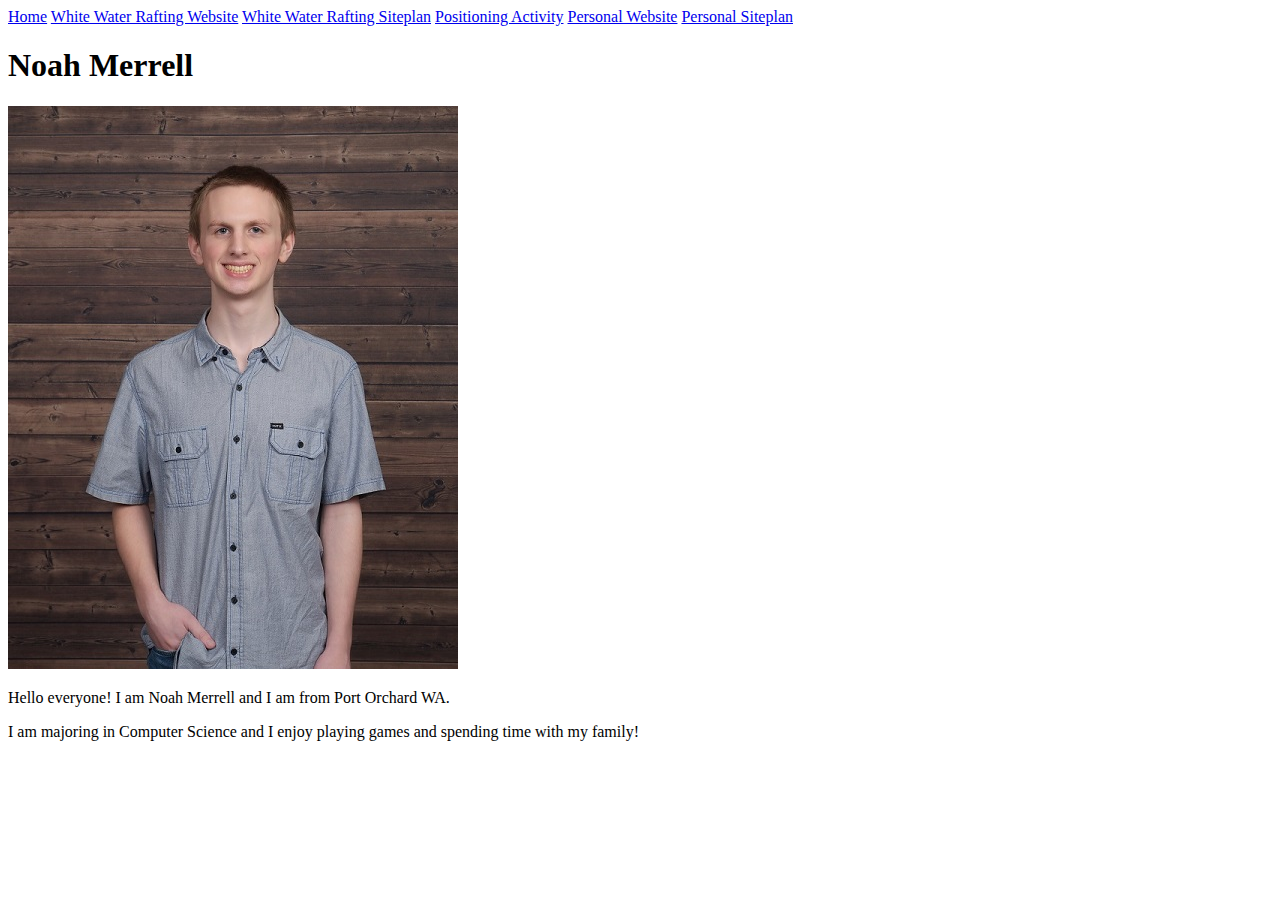
<file: index.html>
<!DOCTYPE html>
<html lang="en">
<head>
    <meta charset="UTF-8">
    <meta name="viewport" content="width=device-width, initial-scale=1.0">
    <title>WDD130 | Home</title>
</head>

<body>
    <nav>
        <a href="index.html">Home</a>
        <a href="wwr/index.html">White Water Rafting Website</a>
        <a href="wwr/site-plan-rafting.html">White Water Rafting Siteplan</a>
        <a href="positioning.html">Positioning Activity</a>
        <a href="#">Personal Website</a>
        <a href="#">Personal Siteplan</a>
    </nav>
    <main>
        <h1>Noah Merrell</h1>
        <img src="images/noahpic.jpg" alt="A portrait of Noah Merrell" width="450">
        <p>Hello everyone! I am Noah Merrell and I am from Port Orchard WA.</p>
        <p>I am majoring in Computer Science and I enjoy playing games and spending time with my family!</p>
    </main>
</body>
</html>
</file>
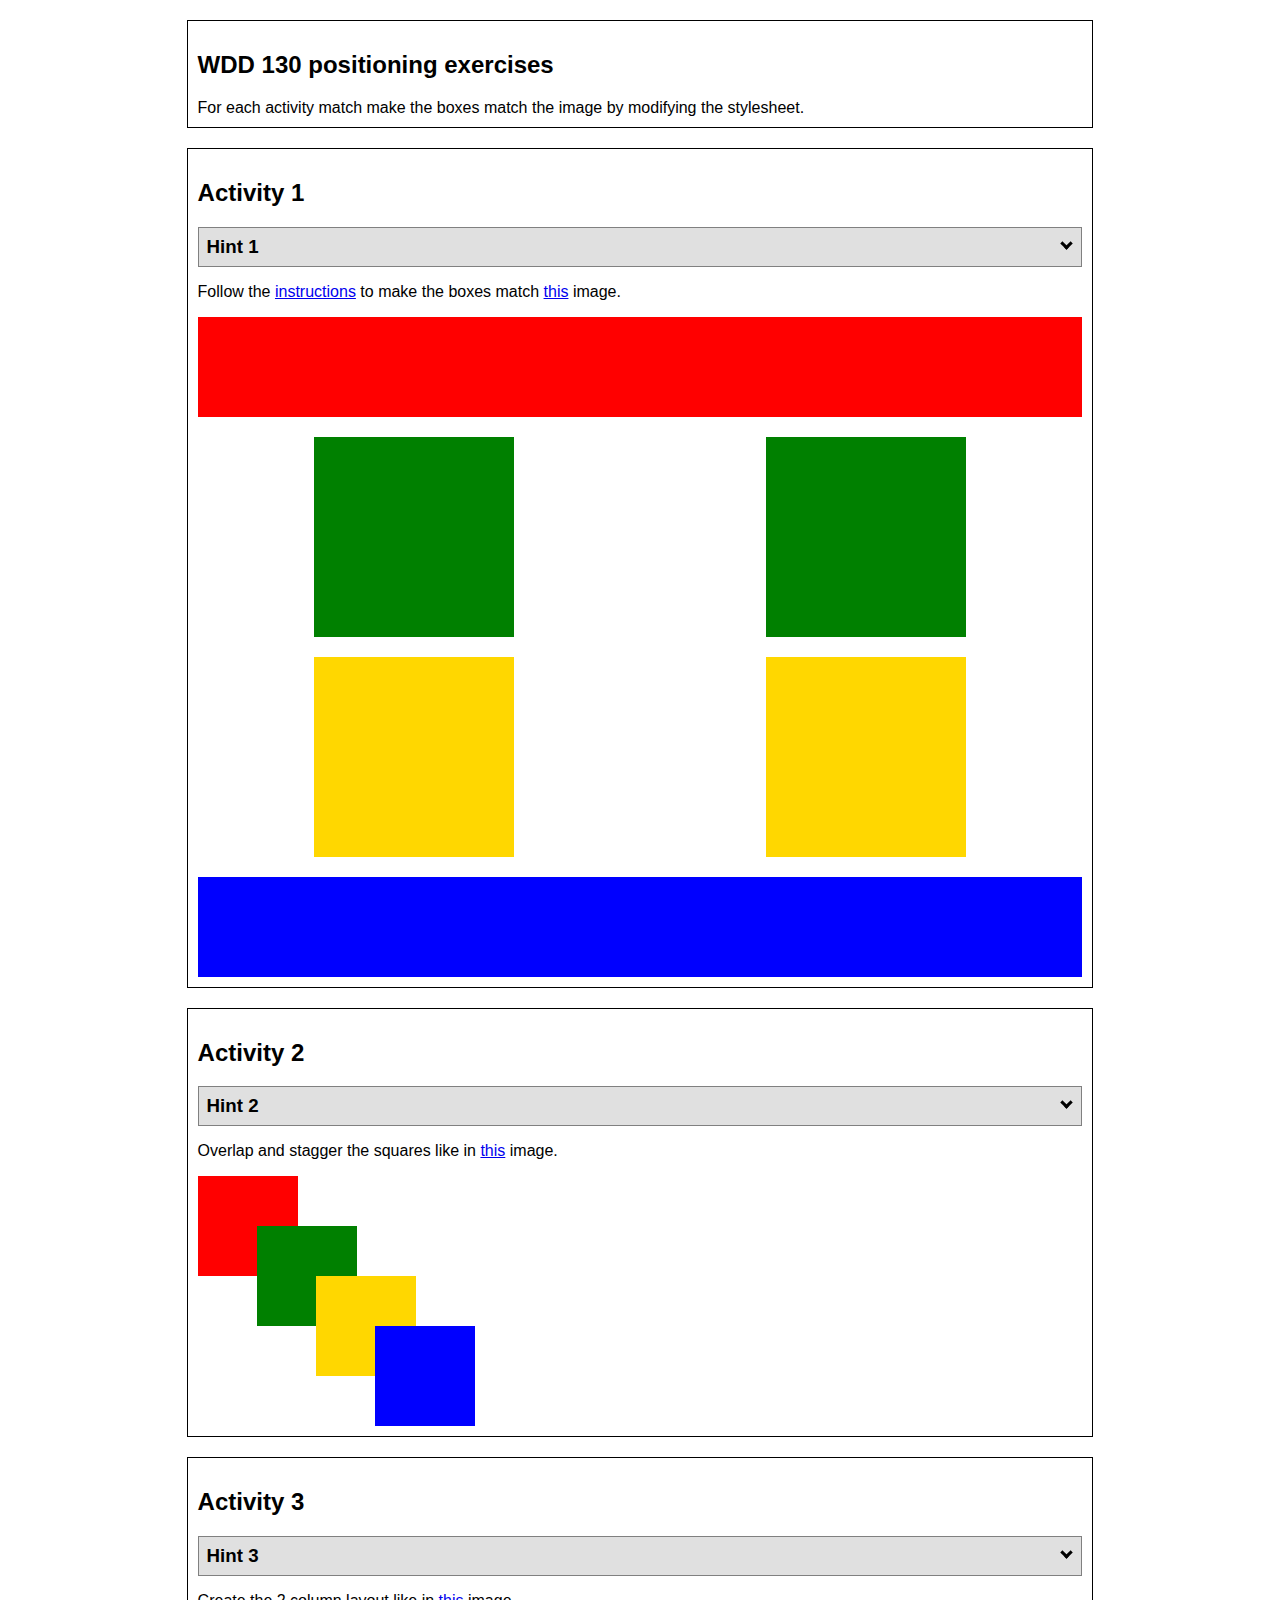
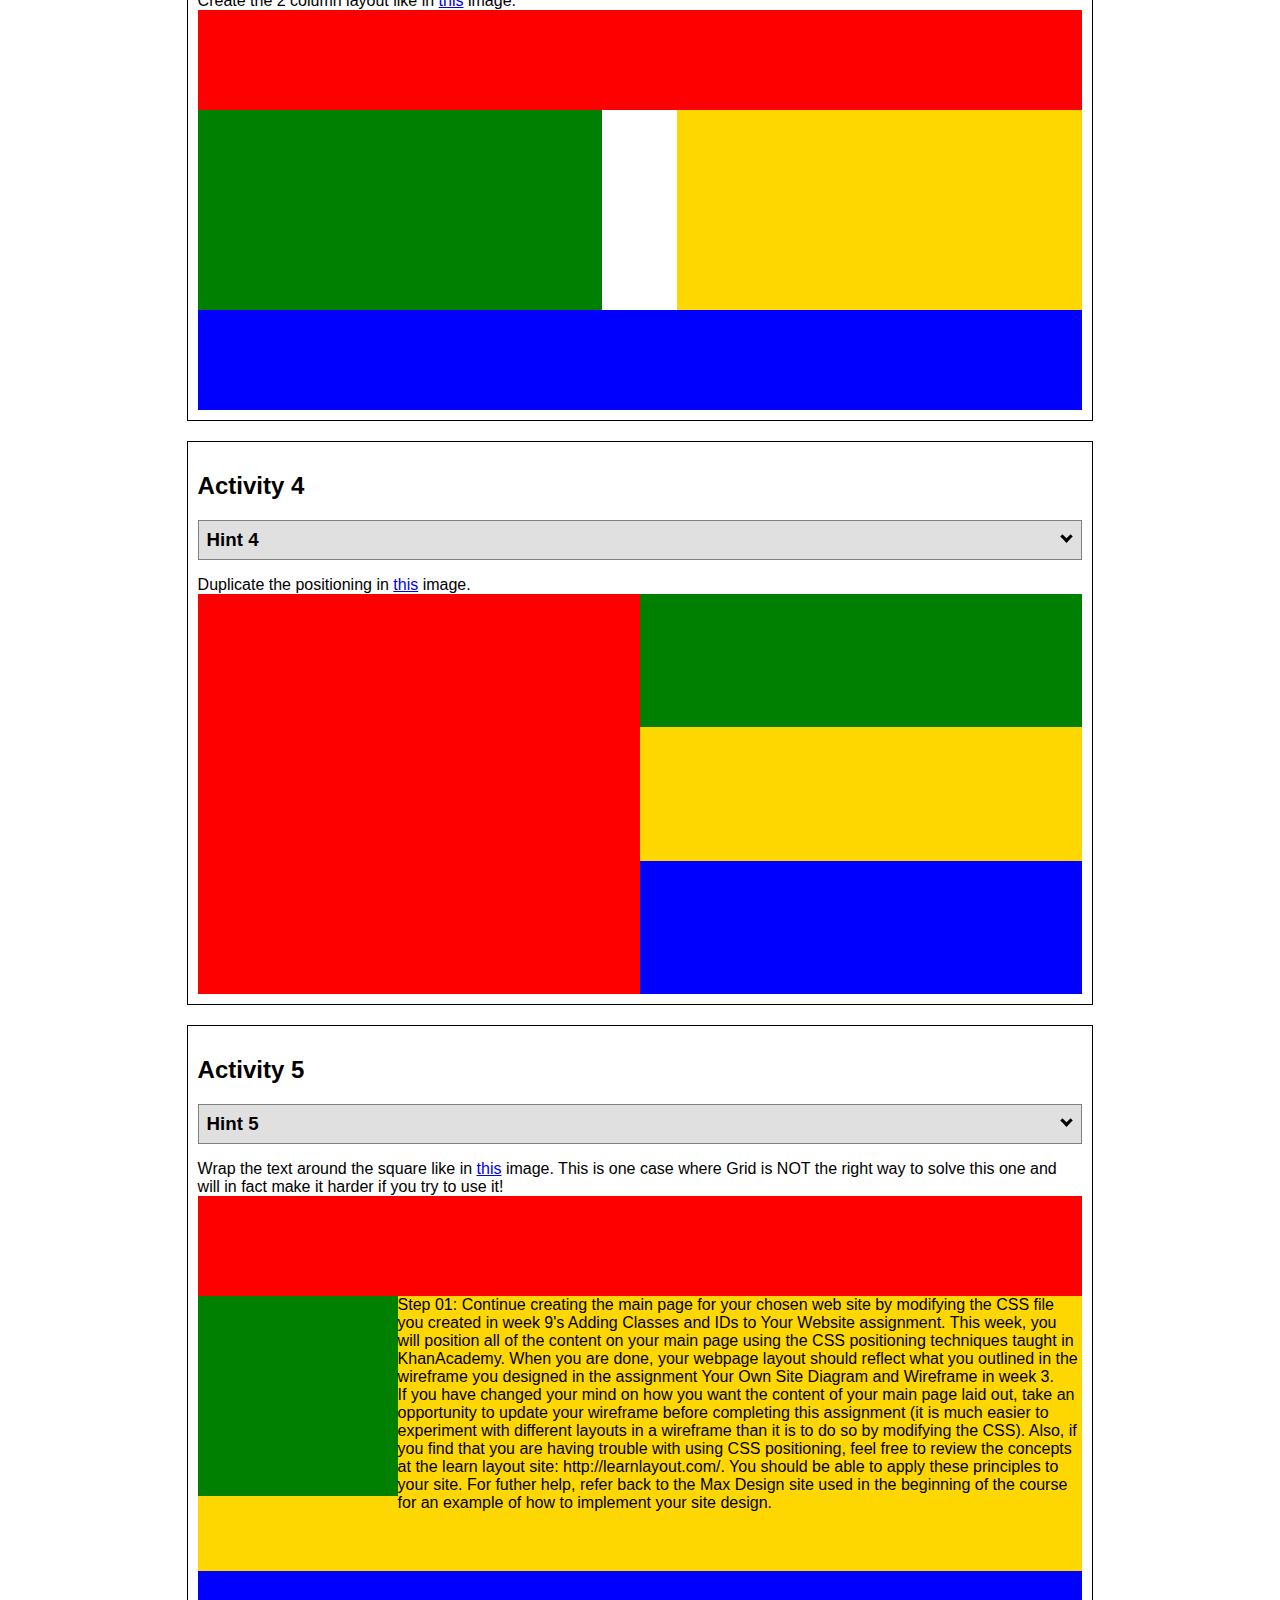
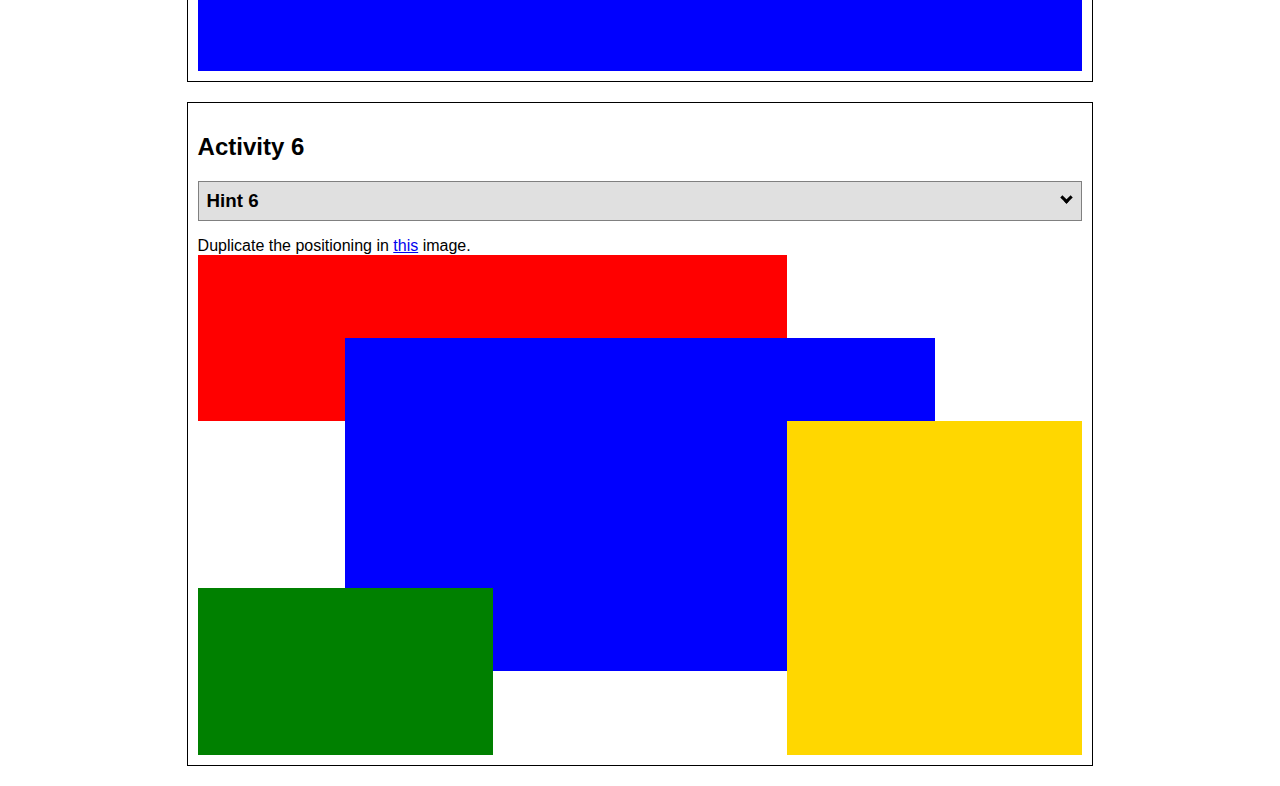
<file: positioning.html>
<!DOCTYPE html>
<html lang="en">
  <head>
    <!-- HTML - Name: positioning.html -->
    <title>Positioning Activity</title>
    <link rel="stylesheet" type="text/css" href="positionstyles.css" />
  </head>
  <body>
    <div class="activity">
      <h2>WDD 130 positioning exercises</h2>
      For each activity match make the boxes match the image by modifying the stylesheet.</div>
    <div class="activity">
      <h2>Activity 1</h2>
      <section class="hint"><input type="checkbox" ><i></i> <h3>Hint 1</h3><div><p>Check out the <a href="https://byui-wdd.github.io/wdd130/activities/w06-css-positioning.html" target="_blank">activity instructions</a> in Ilearn!</p></div></section>
      <p>Follow the <a href="https://byui-wdd.github.io/wdd130/activities/w06-css-positioning.html" target="_blank">instructions</a> to make the boxes match  <a href="https://byui-wdd.github.io/wdd130/images/example1.png" target="_blank">this</a> image.</p>
      <div class="content1" >
        <div class="red1" ></div>
        <div class="green1" ></div>
        <div class="green1" ></div>
        <div class="yellow1"></div>
        <div class="yellow1"></div>
        <div class="blue1"></div>
      </div>
    </div>
    <div class="activity">
      <h2>Activity 2</h2>
      <section class="hint"><input type="checkbox" > <h3>Hint 2</h3><i></i><div>
      <ul>
      <li>grid-template-columns: 50px 50px 50px 50px 50px </li></ul></div></section>
      <p>Overlap and stagger the squares like in <a href="https://byui-wdd.github.io/wdd130/images/example2.png" target="_blank">this</a> image.</p>
      <div class="content2" >
        <div class="red2" ></div>
        <div class="green2" ></div>
        <div class="yellow2"></div>
        <div class="blue2"></div>
      </div>
    </div>
    <div class="activity">
      <h2>Activity 3</h2>
      <section class="hint"><input type="checkbox" > <h3>Hint 3</h3><i></i><div><p>This one is going to be best solved with CSS Grid. Remember to make the boxes the right width first...then start moving them around. </p><h4>Properties used:</h4><ul><li>display:grid;</li><li>grid-template-columns:</li><li>grid-column-gap:</li>
        <li>grid-column:</li>  </ul></div></section>
      Create the 2 column layout like in <a href="https://byui-wdd.github.io/wdd130/images/example3.png" target="_blank">this</a>  image.
      <div class="content3" >
        <div class="red3" ></div>
        <div class="green3" ></div>
        <div class="yellow3"></div>
        <div class="blue3"></div>
      </div>
    </div>
    <div class="activity">
      <h2>Activity 4</h2>
      <section class="hint"><input type="checkbox" > <h3>Hint 4</h3><i></i><div><p>For the others we have been primarily concerned with width. For this one you will need to adjust height as well. </p><h4>Properties used:</h4><ul><li>display:grid;</li><li>grid-template-columns:</li><li>grid-row:</li></ul></div></section>
      Duplicate the positioning in <a href="https://byui-wdd.github.io/wdd130/images/example4.png" target="_blank">this</a> image. 
      <div class="content4" >
        <div class="red4" ></div>
        <div class="green4" ></div>
        <div class="yellow4"></div>
        <div class="blue4"></div>
      </div>
    </div>

    <div class="activity">
      <h2>Activity 5</h2>
      <section class="hint"><input type="checkbox" > <h3>Hint 5</h3><i></i><div><p>Grid is <strong>not</strong> the right way to do this.  In fact there is only one way to really do that...and that is with float. Remember that we float the thing we want the text to wrap around.  Also remember to start by making all the shapes the right size and shape.</p><h4>Properties used:</h4><ul><li>float: left;</li></ul></div></section>
      Wrap the text around the square like in <a href="https://byui-wdd.github.io/wdd130/images/example5.png" target="_blank">this</a> image. This is one case where Grid is NOT the right way to solve this one and will in fact make it harder if you try to use it!
      <div class="content5" >
        <div class="red5" ></div>
        <div class="green5" ></div>
        <div class="yellow5">Step 01: Continue creating the main page for your chosen web site by modifying the CSS file you created in week 9's Adding Classes and IDs to Your Website assignment. This week, you will position all of the content on your main page using the CSS positioning techniques taught in KhanAcademy. When you are done, your webpage layout should reflect what you outlined in the wireframe you designed in the assignment Your Own Site Diagram and Wireframe in week 3. <br />
          If you have changed your mind on how you want the content of your main page laid out, take an opportunity to update your wireframe before completing this assignment (it is much easier to experiment with different layouts in a wireframe than it is to do so by modifying the CSS). Also, if you find that you are having trouble with using CSS positioning, feel free to review the concepts at the learn layout site: http://learnlayout.com/. You should be able to apply these principles to your site. For futher help, refer back to the Max Design site used in the beginning of the course for an example of how to implement your site design.</div>
        <div class="blue5"></div>
      </div>
    </div>
    <div class="activity">
      <h2>Activity 6</h2>
      <section class="hint"><input type="checkbox" > <h3>Hint 6</h3><i></i><div><p>This one is all about visualizing the grid behind the layout. If you are having a hard time doing that first: all the sizes are even multiples of 100, and second here is another example with the lines drawn: <a href="https://byui-wdd.github.io/wdd130/images/example6-hint.png" target="_blank">example 6 with lines</a>. For this one you will find it easiest if you use px for the column width. You can also use <kbd>z-index</kbd> to control the element layering.    </p><h4>Properties used:</h4><ul><li>display:grid;</li><li>grid-template-columns:</li><li>grid-column:</li><li>grid-row:</li><li><a href="https://www.w3schools.com/cssref/pr_pos_z-index.asp" target="_blank">z-index:</a></li></ul></div></section>
      Duplicate the positioning in <a href="https://byui-wdd.github.io/wdd130/images/example6.png" target="_blank">this</a> image.
      <div class="content6" >
        <div class="red6" ></div>
        <div class="green6" ></div>
        <div class="yellow6"></div>
        <div class="blue6"></div>
      </div>
    </div>
  </body>
</html>
</file>
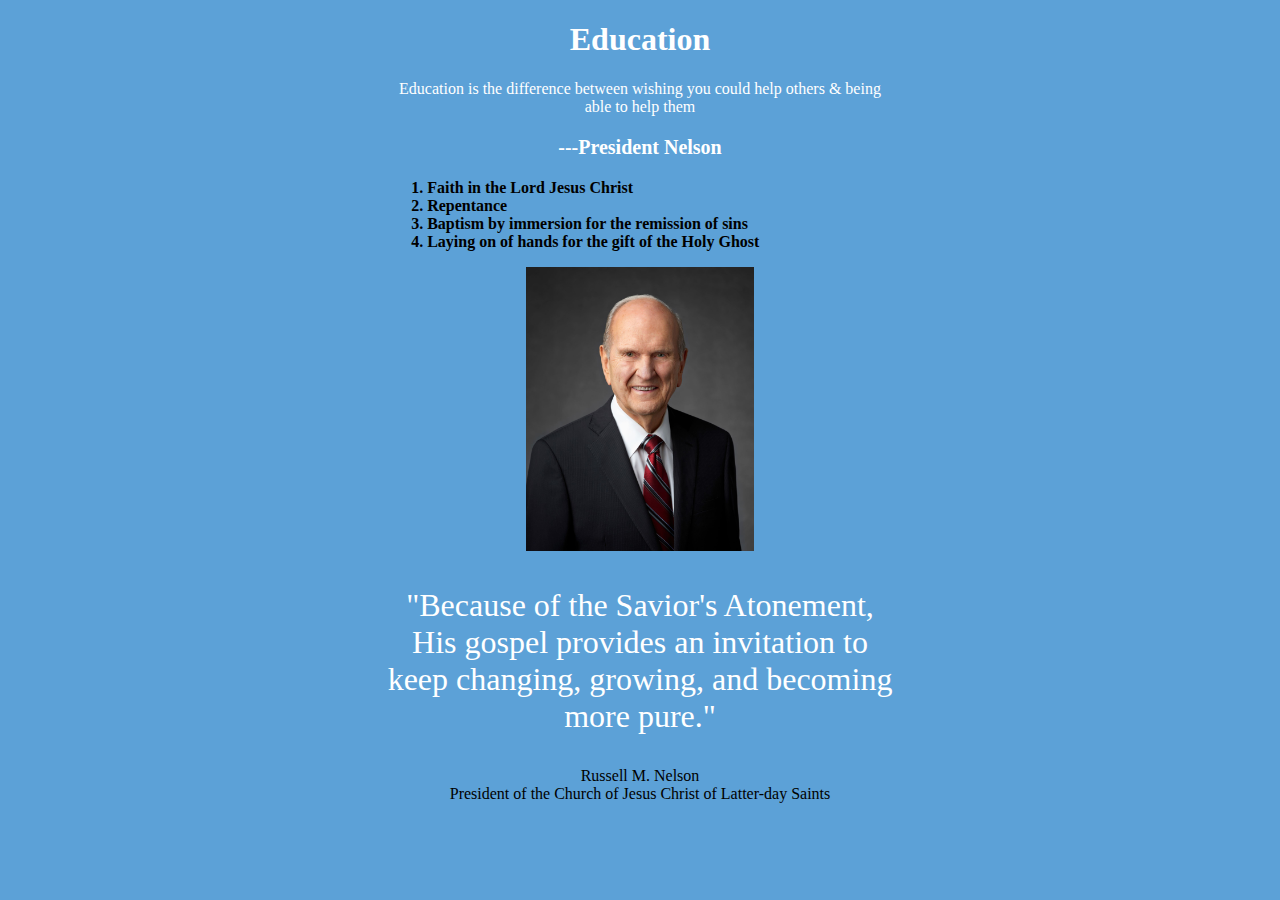
<file: ice/ice4.html>
<!DOCTYPE html>
<html lang="en">
<head>
    <meta charset="UTF-8">
    <meta name="viewport" content="width=device-width, initial-scale=1.0">
    <title>Week 4 | ICE Challenge</title>
    <link rel="stylesheet" href="styles/ice4styles.css">
</head>
<body>
    <main>
        <h1>Education</h1>
        <p class="quote-small">Education is the difference between wishing you could help others & being able to help them</p>
        <p class="quote-author-white">---President Nelson</p>
        <ol>
            <li>Faith in the Lord Jesus Christ</li>
            <li>Repentance</li>
            <li>Baptism by immersion for the remission of sins</li>
            <li>Laying on of hands for the gift of the Holy Ghost</li>
        </ol>
        <img src="images/russell_nelson_official_portrait_2018.jpg" alt="Portrait of Russell M. Nelson">
        <p class="quote-large">"Because of the Savior's Atonement, His gospel provides an invitation to keep changing, growing, and becoming more pure."</p>
    </main>
    <footer>
        <p>Russell M. Nelson<br>President of the Church of Jesus Christ of Latter-day Saints</p>
    </footer>
</body>
</html>
</file>
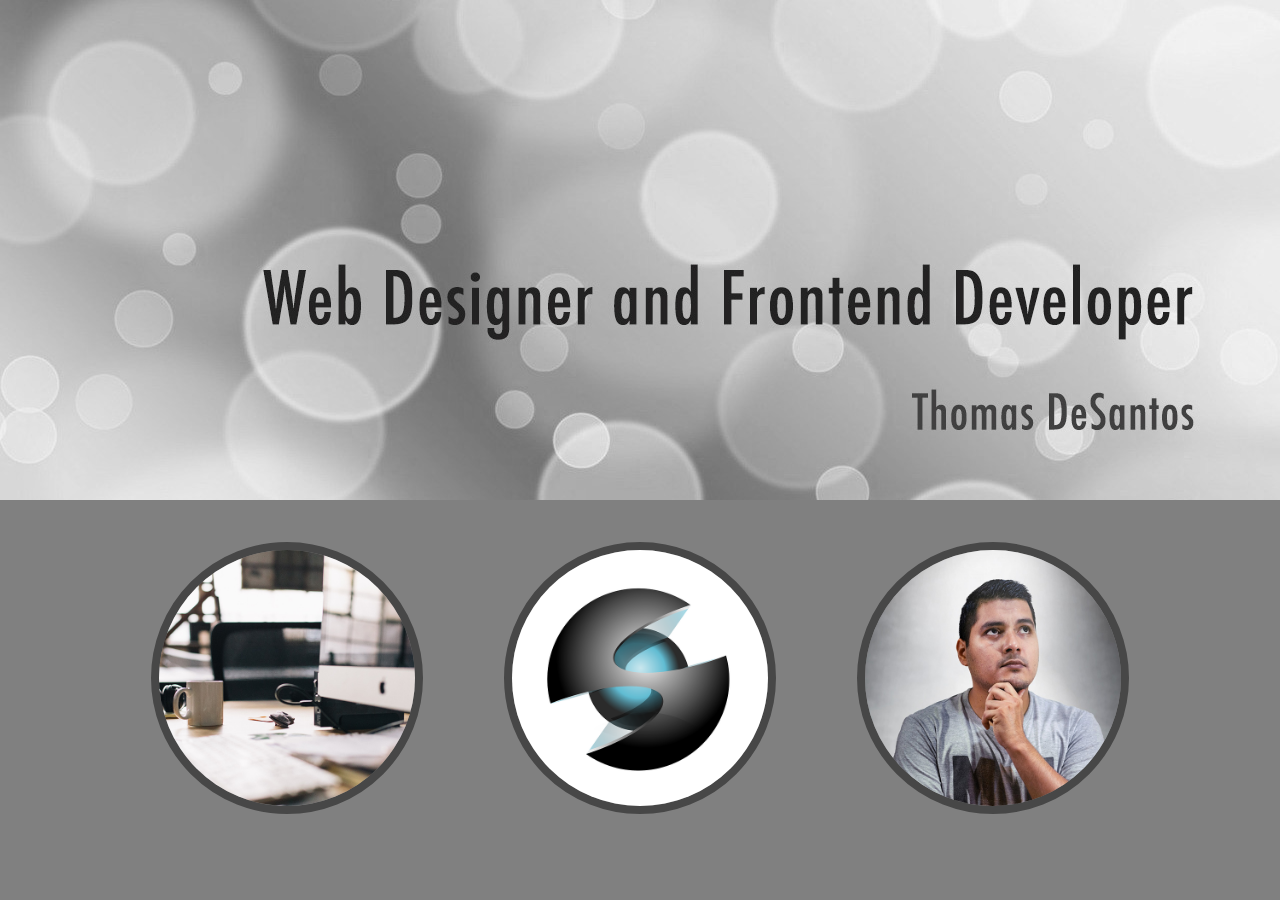
<file: ice/ice5.html>
<!DOCTYPE html>
<html lang="en">
<head>
    <meta charset="UTF-8">
    <meta name="viewport" content="width=device-width, initial-scale=1.0">
    <title>Week 5 | ICE Challenge</title>
    <link rel="stylesheet" href="styles/ice5styles.css">
</head>
<body>
    <div class="hero">
        <img class="hero-img" src="images/w05_circles.jpg" alt="picture of bubbles with text, Web Designer and Frontend Developer, by Thomas DeSantos">
    </div>
    <div class="circle-row">
        <img class="circle" src="images/w05_ice_image_desk.jpg" alt="picture of a desk">
        <img class="circle" src="images/w05_ice_image_graphic.png" alt="picture of a circular graphic">
        <img class="circle" src="images/w05_ice_image_person.jpg" alt="picture of a person thinking">
    </div>
</body>
</html>
</file>
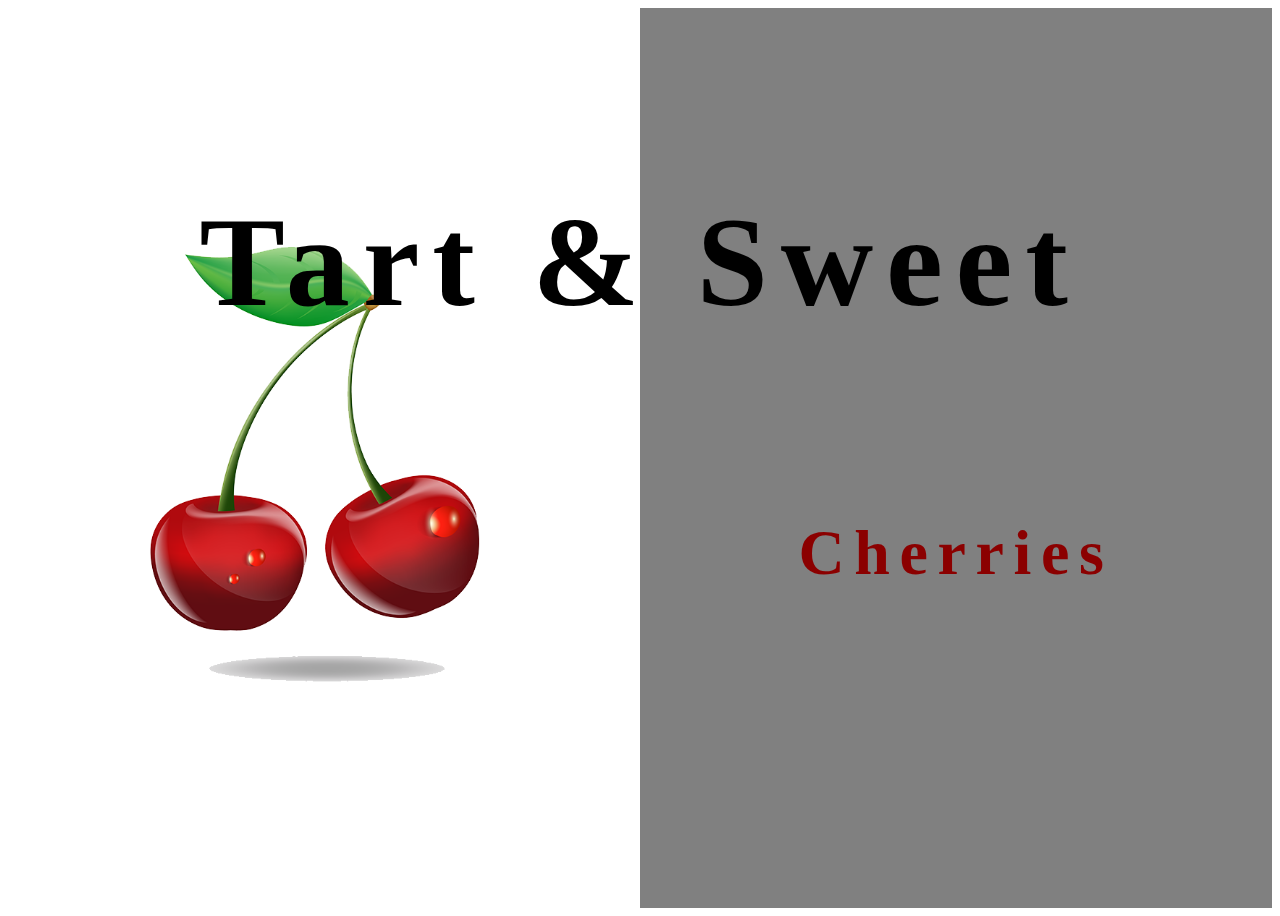
<file: ice/ice6.html>
<!DOCTYPE html>
<html lang="en">
<head>
    <meta charset="UTF-8">
    <meta name="viewport" content="width=device-width, initial-scale=1.0">
    <title>Week 6 | ICE Challenge</title>
    <link rel="stylesheet" href="styles/ice6styles.css">
</head>
<body>
    <main>
        <div class="grid-box">
            <h1>Tart & Sweet</h1>
            <div class="background-grid"></div>
            <img class="cherries-img" src="images/w06_cherries.png" alt="picture of cherries">
            <h3>Cherries</h3>
        </div>
    </main>
</body>
</html>
</file>
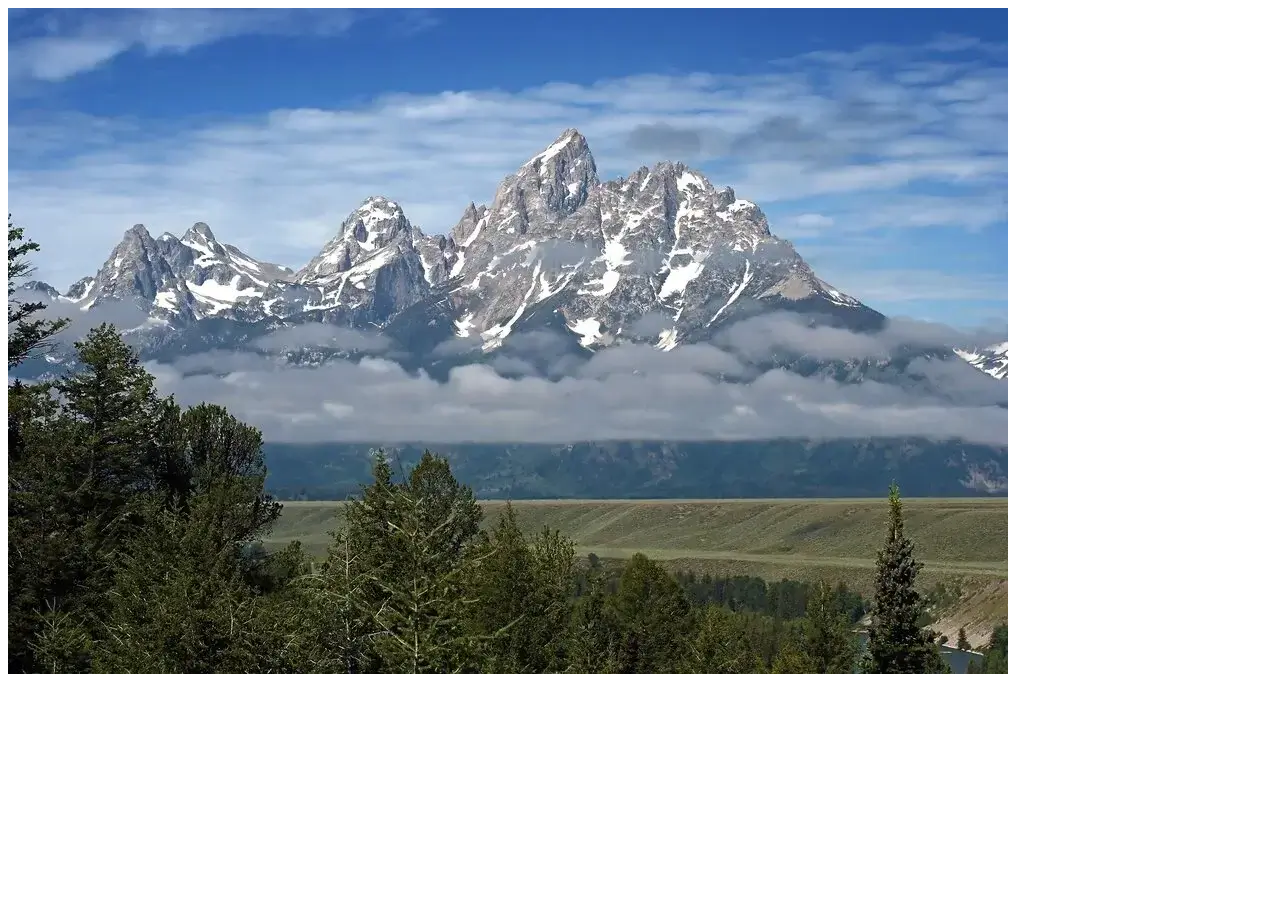
<file: ice/ice8.html>
<!DOCTYPE html>
<html lang="en">
<head>
    <meta charset="UTF-8">
    <meta name="viewport" content="width=device-width, initial-scale=1.0">
    <title>Week 8 | ICE Challenge</title>
</head>
<body>
    <img class="teton-img" src="images/w08_teton_mountains.webp" alt="Picture of teton mountains">
</body>
</html>
</file>
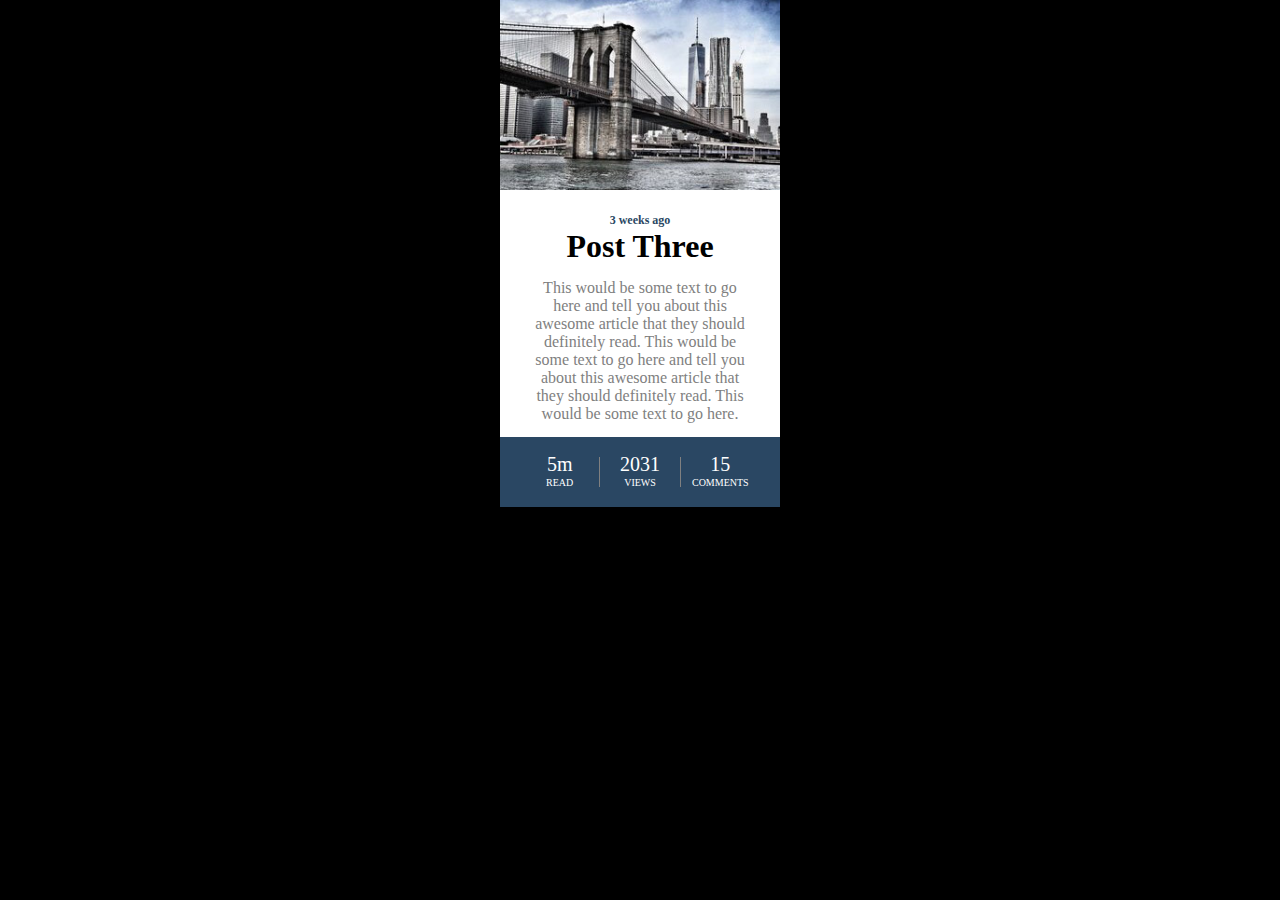
<file: ice/ice9.html>
<!DOCTYPE html>
<html lang="en">
<head>
    <meta charset="UTF-8">
    <meta name="viewport" content="width=device-width, initial-scale=1.0">
    <title>Week 9 | ICE Challenge</title>
    <link rel="stylesheet" href="styles/ice9styles.css">
</head>
<body>
    <img class="headerimage" src="images/w09_ice_img.jpg" alt="Picture of city scape">
    <h3 class="card">3 weeks ago</h3>
    <h1 class="card">Post Three</h1>
    <p class="card awesomearticle">This would be some text to go here and tell you about this awesome article that they should definitely read. This would be some text to go here and tell you about this awesome article that they should definitely read. This would be some text to go here.</p>
    <footer class="footer">
        <div class="footer-column">5m<br><span class="small-text">READ</span></div>
        <div class="footer-column">2031<br><span class="small-text">VIEWS</span></div>
        <div class="footer-column">15<br><span class="small-text">COMMENTS</span></div>
    </footer>
</body>
</html>
</file>
<file: positionstyles.css>
/* CSS - Name: "positionstyles.css" */
/* Activity 1 styles */
.content1 {
  /* This is the parent of the activity 1 boxes. */
  display: grid;
  grid-template-columns: 1fr 1fr;
  justify-items: center;
  gap: 20px;
}
.red1 { 
  width: 100%; 
  height: 100px; 
  background-color: red; 
  grid-column: 1/3;
} 
.green1 {
  width: 200px; 
  height: 200px; 
  background-color: green; 

} 
.yellow1 {
  width: 200px; 
  height: 200px; 
  background-color: gold; 
} 
.blue1 {
  width: 100%; 
  height: 100px; 
  background-color: blue; 
  grid-column: 1/3;
} 
/* Activity 2 styles */ 
.content2 {
  /* This is the parent of the activity 2 boxes. */
  display: grid;
  grid-template-columns: repeat(15, 1fr);
}
.red2 {
  width: 100px; 
  height: 100px; 
  background-color: red;
  grid-column: 1/3;
  grid-row: 1/3;
} 
.green2 { 
  width: 100px; 
  height: 100px; 
  background-color: green; 
  grid-column: 2/4;
  grid-row: 2/4;
} 
.yellow2 {
  width: 100px; 
  height: 100px; 
  background-color: gold; 
  grid-column: 3/5;
  grid-row: 3/5;
} 
.blue2 {
  width: 100px; 
  height: 100px; 
  background-color: blue; 
  grid-column: 4/6;
  grid-row: 4/6;
} 
/* Activity 3 styles */ 
.content3 {
  /* This is the parent of the activity 3 boxes. */
  display: grid;
  grid-template-columns: 1fr 1fr;
  justify-items: center;
  column-gap: 75px;
}
.red3 {
  width: 100%; 
  height: 100px; 
  background-color: red; 
  grid-column: 1/3;
} 
.green3 {
  width: 100%; 
  height: 200px; 
  background-color: green;
} 
.yellow3 {
  width: 100%; 
  height: 200px; 
  background-color: gold; 
} 
.blue3 {
  width: 100%;
  height: 100px; 
  background-color: blue; 
  grid-column: 1/3;
} 
/* Activity 4 styles */ 
.content4 {
  /* This is the parent of the activity 4 boxes. */
  height: 400px;
  display: grid;
  grid-template-columns: 1fr 1fr;
  justify-items: center;
}
.red4 {
  width: 100%; 
  height: 100%; 
  background-color: red;
  grid-column: 1;
  grid-row: 1/4; 
} 
.green4 {
  width: 100%; 
  height: 100%; 
  background-color: green; 
  grid-column: 2;
  grid-row: 1; 
} 
.yellow4 {
  width: 100%; 
  height: 100%; 
  background-color: gold; 
  grid-column: 2;
  grid-row: 2; 
} 
.blue4 {
  width: 100%; 
  height: 100%; 
  background-color: blue; 
  grid-column: 2;
  grid-row: 3; 
} 
/* Activity 5 styles */ 
.content5 {
  /* This is the parent of the activity 5 boxes. */
  height: 400px;
  position: relative;
}
.red5 { 
  width: 100%; 
  height: 100px; 
  background-color: red; 
  float: left;
  z-index: 2;
} 
.green5 { 
  width: 200px; 
  height: 200px; 
  background-color: green;
  float: left;
} 
.yellow5 {
  width: 100%; 
  height: 375px; 
  background-color: gold;
  overflow: wrap;
  z-index: 0;
} 
.blue5 {
  width: 100%; 
  height: 100px; 
  background-color: blue; 
  float: left;
  z-index: 2;
} 
/* Activity 6 styles */ 
.content6 {
  /* This is the parent of the activity 6 boxes. */
  height: 500px;
  display: grid;
  grid-template-columns: repeat(6, 1fr);
  justify-items: center;
}
.red6 {
  width: 100%; 
  height: 100%; 
  background-color: red; 
  grid-column: 1/5;
  grid-row: 1/3; 
  z-index: 1;
} 
.green6 {
  width: 100%; 
  height: 100%; 
  background-color: green; 
  grid-column: 1/3;
  grid-row: 5/7;
  z-index: 3; 
} 
.yellow6 {
  width: 100%; 
  height: 100%; 
  background-color: gold; 
  grid-column: 5/7;
  grid-row: 3/7; 
  z-index: 4;
} 
.blue6 {
  width: 100%; 
  height: 100%; 
  background-color: blue; 
  grid-column: 2/6;
  grid-row: 2/6; 
  z-index: 2;
} 


/* Do not make any changes below here */
.activity {
  width: 70%; 
  margin: 20px auto; 
  font-family: Arial, sans-serif; 
  border: 1px solid black; 
  padding: 10px; 
  clear:both; 
  overflow: auto;
} 

.hint {
  border: 1px solid grey;
  background: #e0e0e0;
  padding: .5em;
  position: relative;
  margin: 1em 0;
}
.hint h3 {
  margin: 0;
}
.hint:hover {
  background: #d0d0d0;
}
.hint > div {
  display: none;
}

.hint input[type=checkbox] {
  position: absolute;
  width: 100%;
  height: 100%;
  opacity: 0;
  z-index: 1;
  cursor: pointer;
}

.hint input[type=checkbox]:checked ~ div {
  display: block;
}

.hint i {
  position: absolute;
  transform: translate(-6px, 0);
  margin-top: 16px;
  right: 10px;
  top: -3px;
}
.hint i:before, .hint i:after {
  content: "";
  position: absolute;
  background-color: black;
  width: 3px;
  height: 9px;
}
.hint i:before {
  transform: translate(2px, 0) rotate(45deg);
}
.hint i:after {
  transform: translate(-2px, 0) rotate(-45deg);
}

.hint input[type=checkbox]:checked ~ i:before {
  transform: translate(-2px, 0) rotate(45deg);
}
.hint input[type=checkbox]:checked ~ i:after {
  transform: translate(2px, 0) rotate(-45deg);
}
.hint a {
  position: relative;
  z-index: 1;
}
</file>
<file: ice/styles/ice4styles.css>
body {
    background-color: #5ca1d7;
}
main, footer {
    padding-top: 0px;
    padding-left: 30%;
    padding-bottom: 0px;
    padding-right: 30%;
    margin: 0 auto;
    text-align: center;
    font-family: "Times New Roman", serif;
}
h1 {
    color: white;
}
h1:hover {
    color: black;
}
.quote-small {
    color: white;
}
.quote-author-white {
    color: white;
    font-weight: bold;
    font-size: 1.25em
}
ol {
    font-weight: bold;
    text-align: left;
}
img {
    width: 45%;
}
.quote-large {
    color: white;
    font-size: 2em;

}
</file>
<file: ice/styles/ice5styles.css>
body {
    background-color: gray;
    margin: 0 auto;
}
.circle {
    border-radius: 50%;
    width: 20%;
    max-width: 600px;
    border: 8px solid rgb(71, 71, 71);
    margin: 3%;
}
.circle-row {
    text-align: center;
}
.hero-img {
    width: 100%;
}
</file>
<file: ice/styles/ice6styles.css>
.body {
    margin: 0 auto;
}
.grid-box {
    display: grid;
    grid-template-columns: 1fr 1fr;
    justify-items: center;
    align-items: center;
    height: 100vh;
    gap: 0;
}
.grid-box h1 {
    font-size: 10vw;
    letter-spacing: 1vw;
    grid-column: 1/3;
    grid-row: 1;
    z-index:100;
}
.background-grid {
    grid-column: 2/3;
    grid-row: 1;
    background-color: gray;
    width: 100%;
    height: 100%;
    z-index: 1;
}
.cherries-img {
    width: 75%;
    grid-column: 1/2;
    grid-row: 1/3;
}
.grid-box h3 {
    font-size: 5vw;
    letter-spacing: 0.75vw;
    color: darkred;
    grid-column: 2/3;
    grid-row: 2;
    width: 100%;
    height: 100%;
    background-color: gray;
    text-align: center;
}
</file>
<file: ice/styles/ice9styles.css>
body{
    background-color: black;
    width: 100%;
    max-width: 300px;
    margin: 0 auto;
    padding: 0 10px;
    box-sizing: border-box;
    font-family: Cambria, serif;
}
.card{
    margin: 0 auto;
    background-color: white;
}
.headerimage{
    width: 100%;
    max-width: 300px;
    display: block;
    margin: 0 auto;
}
.awesomearticle{
    padding: 5% 10% 5% 10%;
    text-align: center;
    color: gray;
}
h1{
    padding: 0% 10%;
    text-align: center;
}
h3{
    padding: 8% 10% 0% 10%;
    text-align: center;
    color: #2a4763;
    font-size: 0.75em;
}
.footer {
    display: flex;
    justify-content: space-between;
    align-items: center;
    background-color: #2a4763;
    color: white;
    padding: 20px;
    width: 100%;
    box-sizing: border-box;
    font-size: 1.25em;
    line-height: 0.75;
}
.footer-column {
    flex: 1;
    padding: 0 10px;
    text-align: center;
    box-sizing: border-box;
}
.footer-column:not(:last-child) {
    border-right: 1px solid gray;
}
.footer-column span.small-text {
    font-size: 0.5em;
}
</file>
